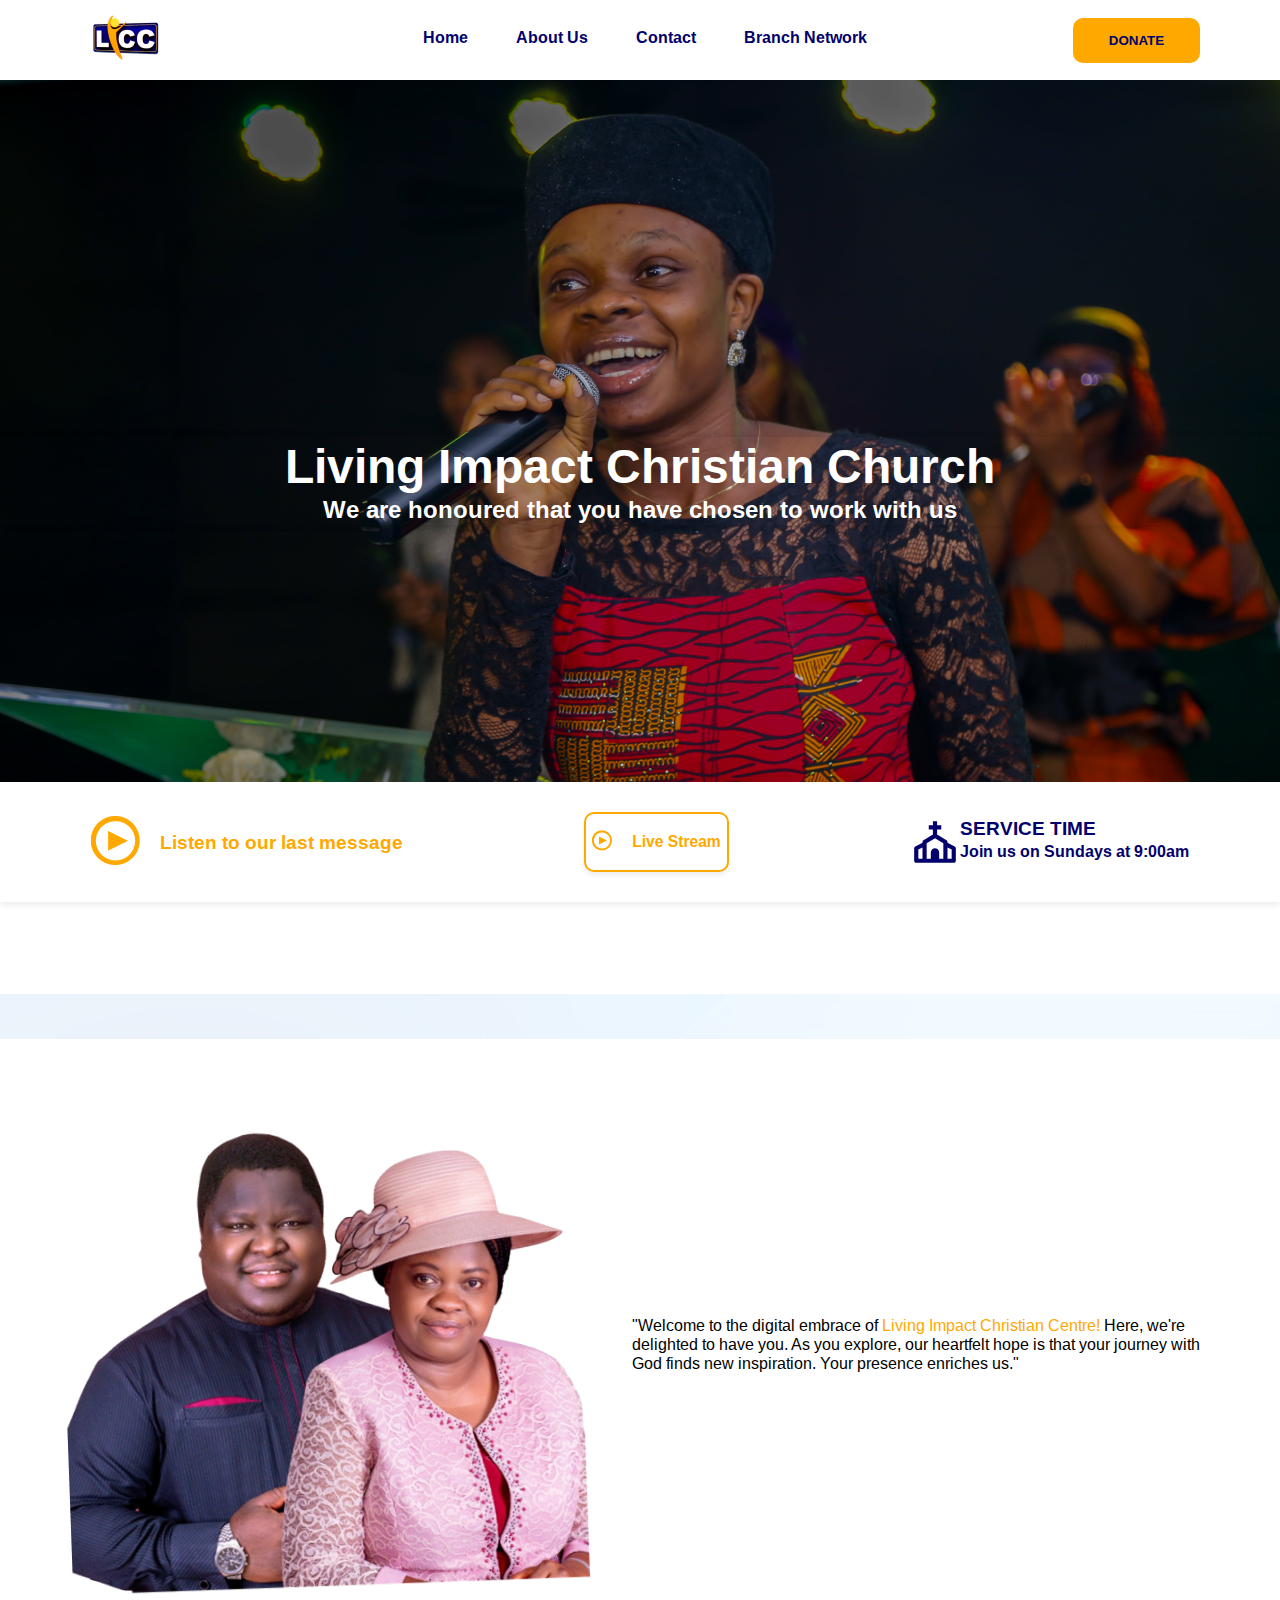
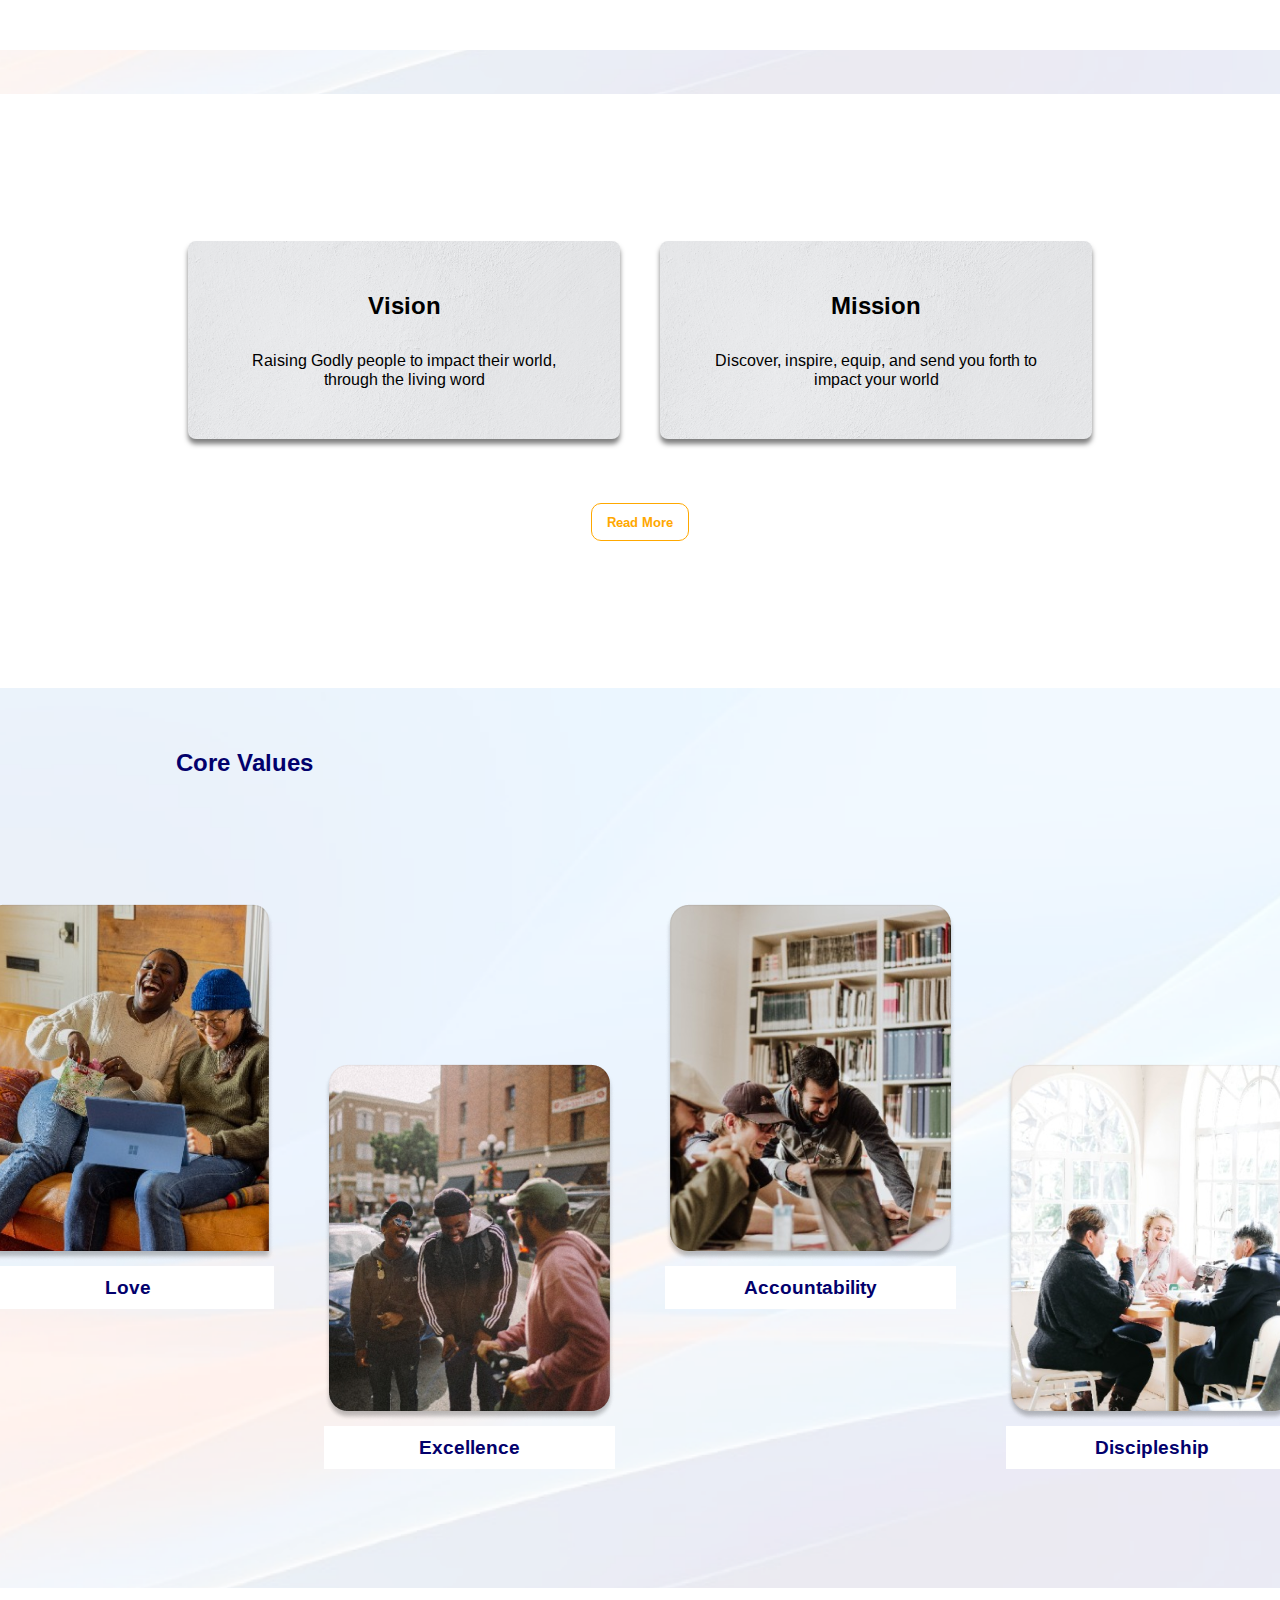
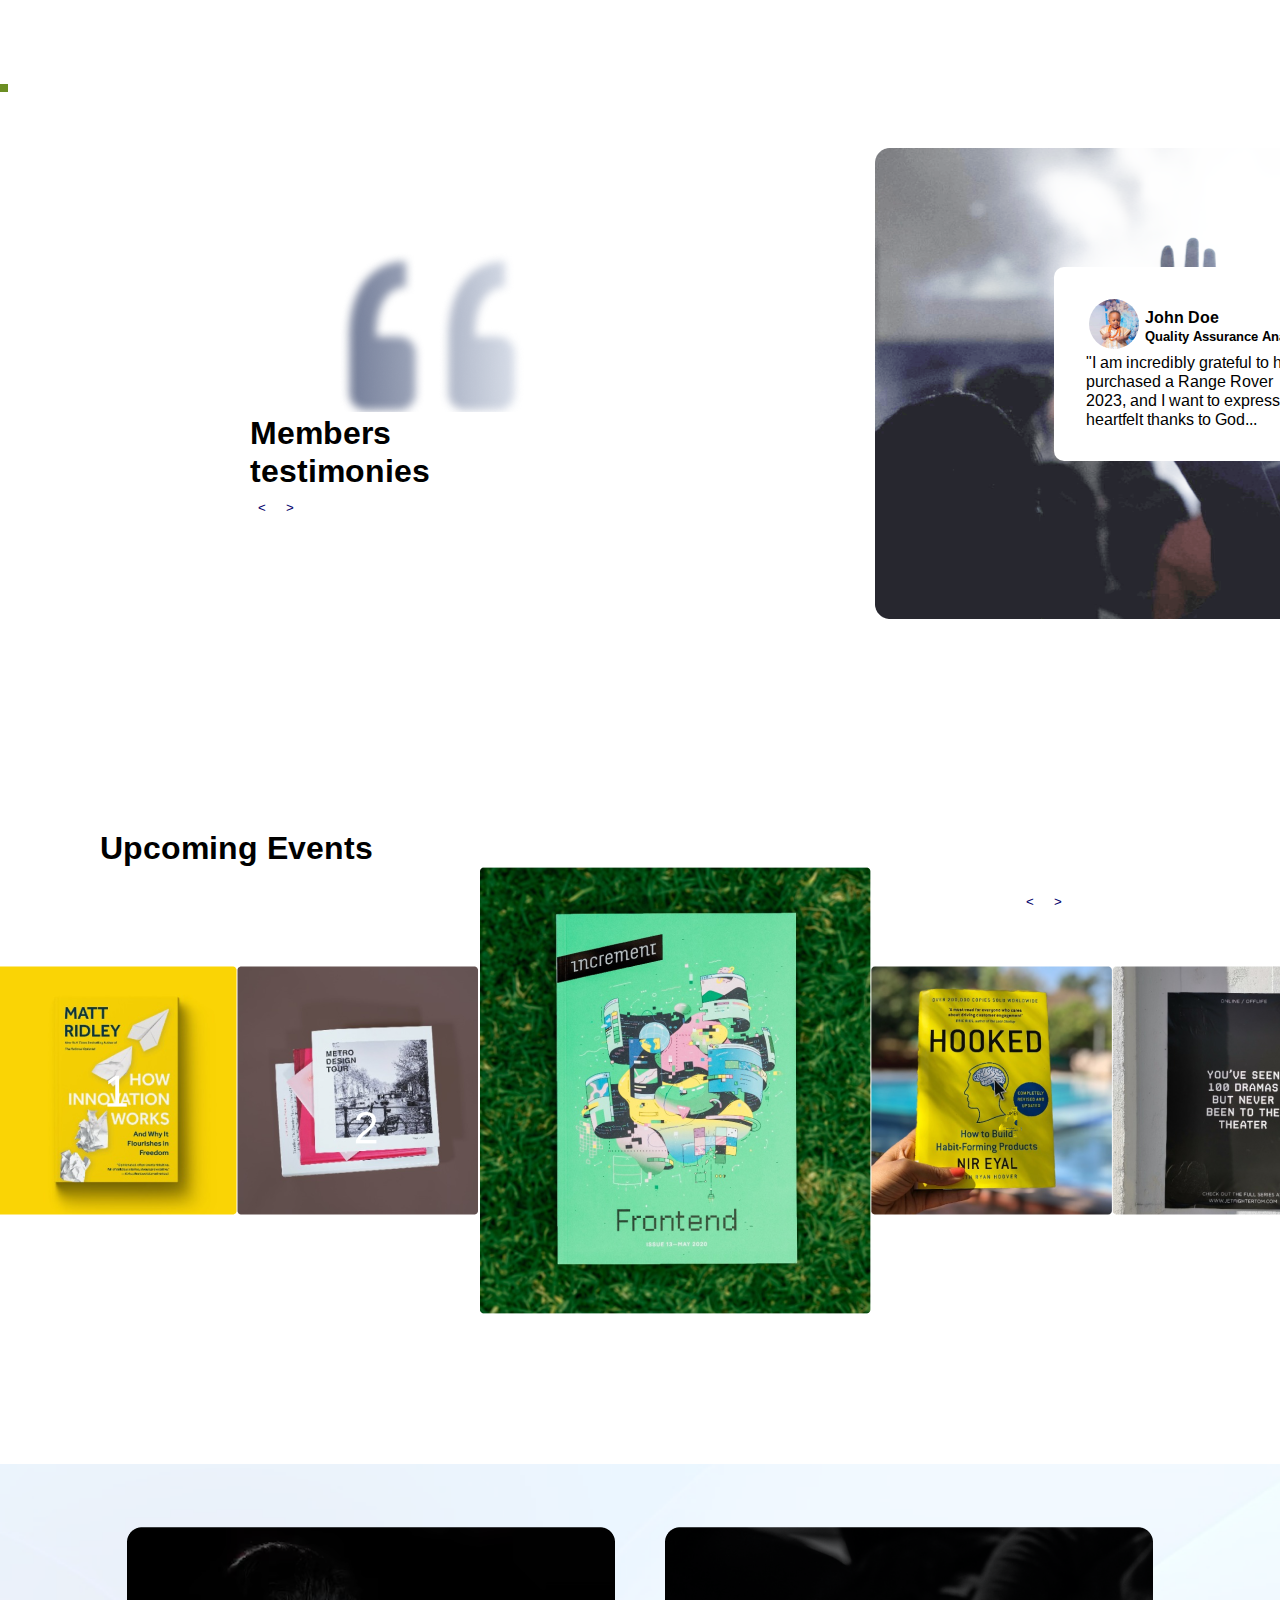
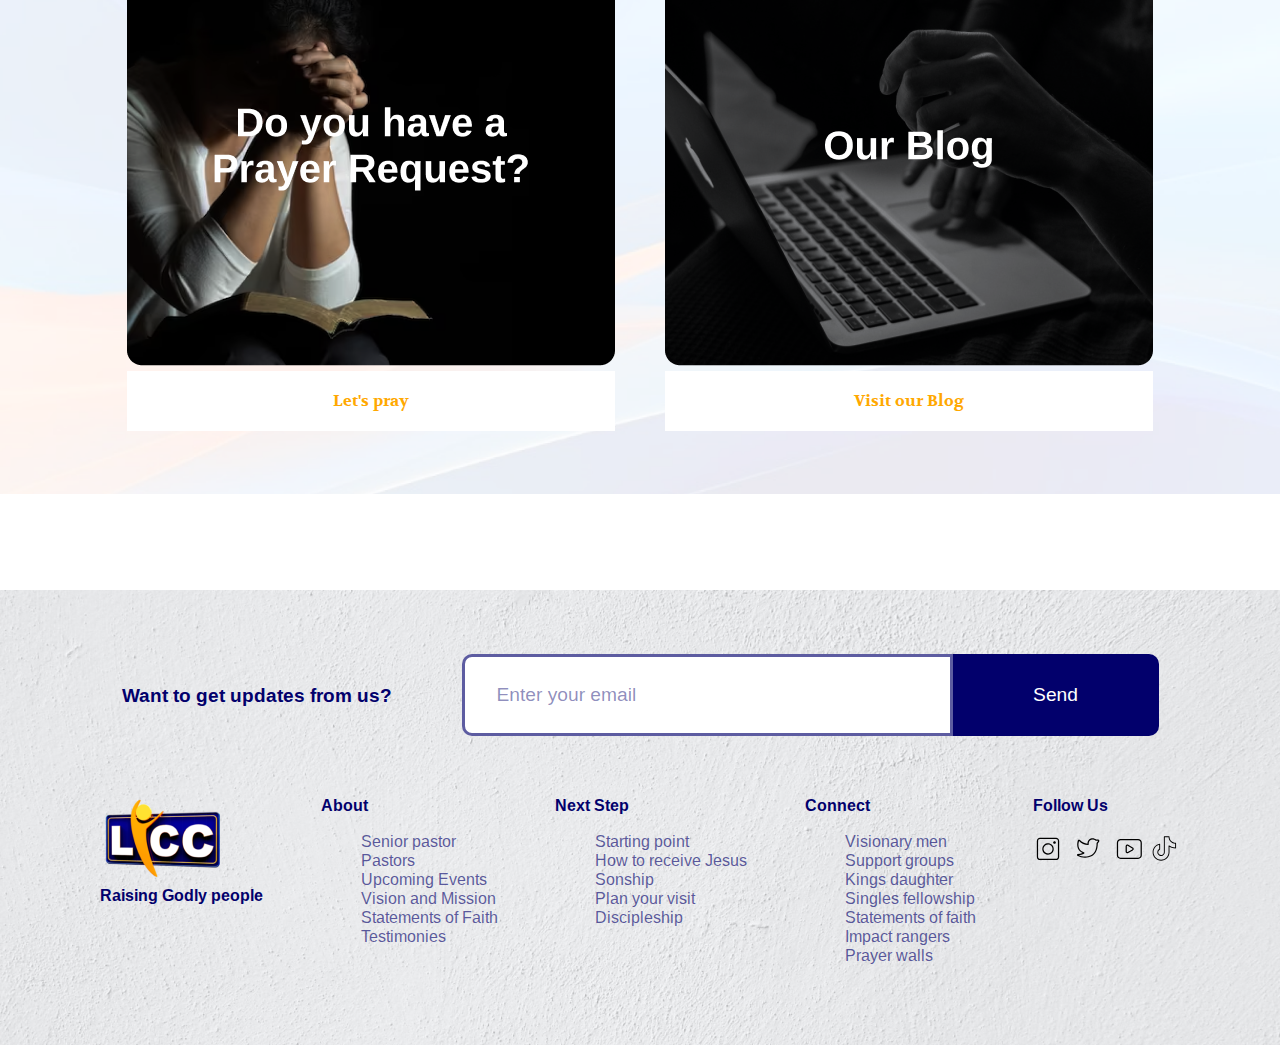
<file: index.html>
<!DOCTYPE html>
<html lang="en">
<head>
    <meta charset="UTF-8">
    <meta name="viewport" content="width=device-width, initial-scale=1.0">
    <title>LICC Church</title>
    <link rel="stylesheet" href="./css/styles.css">

    <link rel="preconnect" href="https://fonts.googleapis.com">
    <link rel="preconnect" href="https://fonts.gstatic.com" crossorigin>
    <link href="https://fonts.googleapis.com/css2?family=Arimo:wght@400;700&family=Crimson+Pro:wght@200&family=Lora:wght@500;700&family=Montserrat:wght@400;500;700&display=swap" rel="stylesheet">

    <link href="https://fonts.googleapis.com/css2?family=Arimo:wght@400;700&family=Crimson+Pro:wght@200&family=Lora:wght@500;700&family=Montserrat:wght@400;500;700&family=Volkhov:wght@700&display=swap" rel="stylesheet">
</head>
<body>
    <header>
        <div class="top">
            <div class="logo_holder">
                <img src="./assets/LICC_logo_1.png" alt="LICC logo">
            </div>

            <div class="navbar">
                <ul>
                    <li><a class="nav_links" href="">Home</a></li>
                    <li><a class="nav_links" href="">About Us</a></li>
                    <li><a class="nav_links" href="">Contact</a></li>
                    <li><a class="nav_links" href="">Branch Network</a></li>
                </ul>
            </div>

            <div class="donate">
                <button>DONATE</button>
            </div>
        </div>

        <div class="image_holder">
            <div class="image_text_container">
                <div class="image_text">
                    <h1>Living Impact Christian Church</h1>
                    <p>We are honoured that you have chosen to work with us</p>
                </div>
            </div>
        </div>

        <div class="quick_links">
            <a href="">
                <div class="last_message">
                    <div class="msg_logo"><img src="./assets/zondicons_play-outline.png" alt="play icon for last messages"></div>
                    <div class="msg_text"><h3>Listen to our last message</h3></div>
                </div>
            </a>

            <div class="live"> 
                <button class="live_stream">
                    <div class="msg_logo"><img src="./assets/zondicons_play-outline_1.png" alt="play icon for last messages"></div>
                    <div class="msg_text"><h3>Live Stream</h3></div>
                </button>
            </div>

            <div class="time">
                <div class="time_container">
                    <div class="church_logo"><img src="./assets/bx_church.svg" alt="church icon"></div>

                    <div class="time_text">
                        <div class="time_topic"><h3>SERVICE TIME</h3></div>
                        <div class="time_detail"><h4>Join us on Sundays at 9:00am</h4></div>
                    </div>
                </div>
            </div>
        </div>

    </header>

    <main>
        <div class="founder">
            <div class="founder_container">
                <div class="image_side">
                    <div class="founder_image">
                        <img src="./images/pastor_and_wife.png" alt="picture of founder">
                    </div>
                </div>
                <div class="speech_side">
                    <p>
                        "Welcome to the digital embrace of <span class="welcome_speech">Living Impact Christian Centre!</span> 
                        Here, we're delighted to have you. As you explore, our heartfelt hope is that your journey 
                        with God finds new inspiration. Your presence enriches us."
                    </p>
                </div>
            </div>
        </div>

        <div class="mission_vision">
            <div class="mv_case">
                <div class="vission_card">
                    <div class="heading vision"><h2>Vision</h2></div>
                    <div class="text"><p>Raising Godly people to impact their world, through the living word</p></div>
                </div>

                <div class="mission_card">
                    <div class="heading mission"><h2>Mission</h2></div>
                    <div class="text"><p>Discover, inspire, equip, and send you forth to impact your world</p></div>
                </div>
            </div>

            <div class="read_more">
                <button>Read More</button>
            </div>

        </div>
        <div class="core_values">
            <div class="cv_header"><h2>Core Values</h2></div>

            <div class="cv_cards">
                <div class="card love">
                    <div class="card_image"><img src="/images/Frame-168-1.png" alt="love image"></div>
                    <div class="card_text"><h3>Love</h3></div>
                </div>
                <div class="card excellence">
                    <div class="card_image"><img src="/images/Frame_169.png" alt="excellence image"></div>
                    <div class="card_text"><h3>Excellence</h3></div>
                </div>
                <div class="card accountability">
                    <div class="card_image"><img src="/images/Frame_170.png" alt="accountability image"></div>
                    <div class="card_text"><h3>Accountability</h3></div>
                </div>
                <div class="card discipleship">
                    <div class="card_image"><img src="/images/Frame_171.png" alt="discipleship image"></div>
                    <div class="card_text"><h3>Discipleship</h3></div>
                </div>
            </div>
        </div>

        <div class="members_testimonies">
            <div class="quotes"></div>
            <div class="congregation"></div>

            <div class="left_side">
                <div class="members_testimonies_header">
                    <h1>Members testimonies</h1>
                    <div class="mt_buttons">
                        <button class="previous button"><</button>
                        <button class="next button">></button>
                    </div>
                </div>
    
            </div>

            <div class="right_side">
                <div class="right_side_container">
                    <div class="mt_card">
                        <div class="card_top">
                            <div class="alias">
                                <img class="alias_picture" src="./images/baby.png" alt="image of the card owner">
                            </div>
                            <div class="alias">
                                <div class="name">
                                    <h4>John Doe</h4>
                                </div>
                                <div class="profession">
                                    <h5>Quality Assurance Analyst</h5>
                                </div>
                            </div>
                        </div>

                        <div class="card_bottom">
                            <p>"I am incredibly grateful to have purchased a Range Rover 2023, and I want to express my heartfelt thanks to God...</p>
                        </div>
                    </div>

                    <div class="mt_card">
                        <div class="card_top">
                            <div class="alias">
                                <img class="alias_picture" src="./images/baby.png" alt="image of the card owner">
                            </div>
                            <div class="alias">
                                <div class="name">
                                    <h4>John Doe</h4>
                                </div>
                                <div class="profession">
                                    <h5>Quality Assurance Analyst</h5>
                                </div>
                            </div>
                        </div>

                        <div class="card_bottom">
                            <p>"I am incredibly grateful to have purchased a Range Rover 2023, and I want to express my heartfelt thanks to God...</p>
                        </div>
                    </div>

                    <div class="mt_card">
                        <div class="card_top">
                            <div class="alias">
                                <img class="alias_picture" src="./images/baby.png" alt="image of the card owner">
                            </div>
                            <div class="alias">
                                <div class="name">
                                    <h4>John Doe</h4>
                                </div>
                                <div class="profession">
                                    <h5>Quality Assurance Analyst</h5>
                                </div>
                            </div>
                        </div>

                        <div class="card_bottom">
                            <p>"I am incredibly grateful to have purchased a Range Rover 2023, and I want to express my heartfelt thanks to God...</p>
                        </div>
                    </div>
                </div>
            </div>

        </div>

        <div class="upcoming_events">
            <div class="event_detail">
                <div class="event_topic">
                    <h1>Upcoming Events</h1>
                </div>
    
                <div class="event_buttons">
                    <button class="previous button"><</button>
                    <button class="next button">></button>
                </div>
            </div>

            <div class="event_cards">
                <div class="event_image">
                    <img src="./images/event_images/Frame_89.png" alt="">
                </div>
                <div class="event_image">
                    <img src="./images/event_images/Frame_90.png" alt="">
                </div>
                <div class="event_image">
                    <img src="./images/event_images/Frame_91.png" alt="">
                </div>
                <div class="event_image">
                    <img src="./images/event_images/Frame_92.png" alt="">
                </div>
                <div class="event_image">
                    <img src="./images/event_images/Frame_93.png" alt="">
                </div>
            </div>


        </div>
        <div class="prayer_blog">
            <div class="prayer">
                <div class="prayer_image">
                    <img src="./images/Frame_68.png" alt="Prayer request">
                </div>
                <div class="prayer_text">
                    <h4>Let's pray</h4>
                </div>
            </div>
            <div class="blog">
                <div class="blog_image">
                    <img src="./images/Frame_69.png" alt="Our blog">                    
                </div>
                <div class="blog_text">
                    <h4>Visit our Blog</h4>
                </div>

            </div>
        </div>
    </main>

    <footer>
        <div class="newsletter">
            <div class="question">
                <h3>Want to get updates from us?</h3>
            </div>

            <div class="email">
                <input type="text" placeholder="Enter your email">
                <button id="email-btn">Send</button>
            </div>
        </div>

        <div class="reaching_out">
            <div class="brand">
                <div class="brand_logo">
                    <img src="./assets/LICC_logo_2.png" alt="LICC logo">
                </div>
                <div class="reaching_out_text">
                    <h4>Raising Godly people</h4>
                </div>
            </div>

            <div class="about ro_col">
                <h4>About</h4>
                <ul>
                    <a href=""><li class="sub_about">Senior pastor</li></a>
                    <a href=""><li class="sub_about">Pastors</li></a>
                    <a href=""><li class="sub_about">Upcoming Events</li></a>
                    <a href=""><li class="sub_about">Vision and Mission</li></a>
                    <a href=""><li class="sub_about">Statements of Faith</li></a>
                    <a href=""><li class="sub_about">Testimonies</li></a>
                </ul>
            </div>

            <div class="next_step ro_col">
                <h4>Next Step</h4>
                <ul>
                    <a href=""><li class="sub_next_step">Starting point</li></a>
                    <a href=""><li class="sub_next_step">How to receive Jesus</li></a>
                    <a href=""><li class="sub_next_step">Sonship</li></a>
                    <a href=""><li class="sub_next_step">Plan your visit</li></a>
                    <a href=""><li class="sub_next_step">Discipleship</li></a>
                </ul>
            </div>

            <div class="connect ro_col">
                <h4>Connect</h4>
                <ul>
                    <a href=""><li class="sub_connect">Visionary men</li></a>
                    <a href=""><li class="sub_connect">Support groups</li></a>
                    <a href=""><li class="sub_connect">Kings daughter</li></a>
                    <a href=""><li class="sub_connect">Singles fellowship</li></a>
                    <a href=""><li class="sub_connect">Statements of faith</li></a>
                    <a href=""><li class="sub_connect">Impact rangers</li></a>
                    <a href=""><li class="sub_connect">Prayer walls</li></a>
                </ul>
            </div>

            <div class="follow_us ro_col">
                <h4>Follow Us</h4>
                <div class="sm_container">
                    <a href=""><div class="instagram"><img src="./assets/social_media/instagram.svg" alt=""></div></a>
                    <a href=""><div class="twitter"></div><img src="./assets/social_media/twitter.svg" alt=""></a>
                    <a href=""><div class="youtube"></div><img src="./assets/social_media/youtube.svg" alt=""></a>
                    <a href=""><div class="tiktok"></div><img src="./assets/social_media/tiktok.svg" alt=""></a>
                </div>
            </div>
        </div>
    </footer>
    
</body>
</html>
</file>
<file: css/styles.css>
/* setting defaults */
body {
    margin: 0;
    background-color: #ffffff;
    color: #000000;
    font-family: 'Arimo', sans-serif;
}

h1, h2, h3, h4, h5, h6, p{
    margin: 0;
}

*{
    /* border: 1px solid red; */
}

.top {
    max-width: 100%;
    height: 80px;
    display: flex;
    justify-content: space-between;
    align-items: center;
    padding: 0 80px;
    
}

.nav_links {
    font-weight: 700;
    text-decoration: none;
    color:#02006C;
}

.navbar ul li {
    border-bottom: 6px solid transparent;
}

.navbar ul li:hover {
    border-bottom: 6px solid #FFA800;
}

.navbar ul li {
    list-style-type: none;
    height: 18px;
    padding: 4px;
}

.navbar ul {
    display: flex;
    column-gap: 40px;
    justify-content: center;
}

.donate button {
    font-weight: 700;
    color: #02006C;
    background:#FFA800;
    width: 127px;
    height: 45px;
    border-radius: 10px;
    border: none;
    outline: none;
}

button:hover {
    cursor: pointer;
}

.image_holder {
    display: flex;
    height: 702px;
    background-image: url("../images/emmem.png");
    background-color: #e775f1;
    background-position: center;
    background-repeat:no-repeat;
    background-size: cover;
    /* object-fit: cover; */
    position: relative;
}

.image_text_container {
    font-weight: 700;
    font-size: 1.5rem;
    width: 100%;
    position: absolute;
    top: 357px;
    box-shadow: 0px 4px 4px 0px #00000010, 0px -4px 4px 0px #00000010;
}

.image_text {
    text-align: center;
    color: #ffffff;
}

.quick_links {
    box-shadow: 0px 4px 4px 0px rgb(0, 0, 0, 0.06);
    display: flex;
    justify-content: space-around;
    align-items: center;
    height: 120px;
    width: 100%;
}

.msg_logo {
    margin-right: 20px;
}

.msg_text {
    color: #FFA800;
}

.quick_links a {
    text-decoration: none;;
}

.last_message {
    height: 59px;
    width: fit-content;
    display: flex;
    justify-content: center;
    align-items: center;
}

.time {
    color:#02006C;
}

.live_stream {
    background-color: inherit;
    height: 60px;
    width: fit-content;
    display: flex;
    justify-content: center;
    align-items: center;
    border: 2px solid #FFA800;
    border-radius: 10px;
    box-shadow: 0px 4px 4px 0px rgb(0, 0, 0, 0.06);
}

.time_container {
    width: fit-content;
    display: flex;
    justify-content: space-between;
    align-items: center;
}

.church_logo {
    height: 50px;
    width: fit-content;
}

.time_text {
    display: flex;
    flex-direction: column;
    justify-content: space-around;
    height: 50px;
    width: fit-content;
}

.time_topic {
    height: 50px;
    width: fit-content;
}


.time_detail {
    height: 50px;
    width: fit-content;
}


/* typography*/
.time h3, h4 {
    margin: 0px;
}

.founder {
    display: flex;
    align-items: center;
    justify-content: center;
    margin-top: 92px;
    background-image: url(../images/bg_image.png);
    background-color: aqua;
    height: 700px;
    background-position: center;
    background-repeat: no-repeat;
    background-size: cover;
}

.founder_container {
    width: 100%;
    background-color: #fff;
    padding: 50px 0;
    display: flex;
    justify-content: center;
    gap: 40px;
    align-items: center;

}

.founder_image {
}

.speech_side { 
    display: flex;
    align-items: center;
    width: 592px;
    height: 199px;
    text-align: left;
    
}

.welcome_speech {
    color: #FFA800;
}

.mission_vision {
    padding: 51px 0px;
    margin-top: 96px;
    max-width: 100%;   
}

.mv_case {
    display: flex;
    justify-content: center;
    align-items: center;
    gap: 40px;
}

.vission_card, .mission_card {
    display: flex;
    flex-direction: column;
    justify-content: center;
    align-items: center;
    padding: 50px;
    text-align: center;
    border-radius: 8px;
    width: 332px;
    background-image: url("../images/Frame_177.png");
    background-color: gray;
    background-position: center;
    background-repeat:no-repeat;
    background-size: cover;
    box-shadow: 0 5px 5px 0 rgba(0, 0, 0, 0.5);
}

.heading h2 {
    margin-bottom: 30px;
}

.read_more {
    margin-top: 64px;
    text-align: center;
}

.read_more button {
    border-radius: 10px;
    border: 1px solid #FFA800;
    padding: 10px 15px;
    outline: none;
    background-color: inherit;
    color: #FFA800;
    font-family: 'Arimo', sans-serif;
    font-weight: 700;
}

.mv_case h4 {
    text-align: center;
    margin: 20px 0px;
    color: #FFA800;
}

.core_values {
    position: relative;
    margin-top: 96px;
    background-image: url(../images/bg_image.png);
    background-color: aqua;
    height: 900px;
    background-position: center;
    background-repeat: no-repeat;
    background-size: cover;
    display: flex;
    justify-content: center;
    align-items: center;
}

.cv_header {
    color: #02006C;
    position: absolute;
    top: 60px;
    left: 176px;
}

.cv_cards {    
    position: absolute;
    top: 216px;
    display: flex;
    justify-content: space-between;
    gap: 50px;
}

.card {
    /* box-shadow: 0px 4px 4px 0px rgba(0,0,0,0,0.06); */
    /* background: red;  */
}

.card_image{
    width: 100%;
}

.card_text {
    color: #02006C;
    background: white;
    padding: 10px 20px;
    text-align: center;
}

.card_text h3 {
    margin: 0;
}


.excellence, .discipleship{
    position: relative;
    top: 160px;
}

.members_testimonies {
    position: relative;
    margin-top: 96px;
    padding: 64px 0 64px 64px;
    display: grid;
    grid-template-columns: 2fr 1fr;
    overflow: hidden;
}

.members_testimonies_header {
    position: absolute;
    top: 330px;
    left: 250px;
    width: 240px;
}

.mt_buttons {
    margin-top: 5px;
}

.right_side {
    position: absolute;
    border: 4px dashed olivedrab;
    
}

.right_side_container {
    position: absolute;
    top: 179px;
    left: 1050px;
    
    display: flex;
    /* justify-content: ; */
    gap: 30px;
    width: 928px;
}

.mt_card {
    background-color: #fff;
    padding: 32px;
    width: 380px;
    border-radius: 10px;
}

.card_top {
    display: flex;
    justify-content: space-around;
    align-items: center;
}

.alias_picture {
    width: 50px;
    aspect-ratio: 1;
    border-radius: 50%; 
}

.quotes {
    /* width: 40%; */
    background-image: url(../assets/bi_quote.png);
    height: 264px;
    background-position: 236px 64px;
    background-repeat: no-repeat;
    /* background-size: ; */
}
.congregation {
    /* width: 40%; */
    background-image: url(../images/Frame_60.png);
    height: 471px;
    /* background-position: 1300px 64px; */
    /* background-position: right bottom; */
    background-repeat: no-repeat;
}

.upcoming_events {
    padding: 50px 0;
    margin-top: 96px;
    /* width: 100%; */
}

.event_detail {
    position: relative;
    display: flex;
    justify-content: space-between;
}

.event_topic h1 {
    margin-left: 100px;
}

.event_cards {
    display: flex;
    /* gap: 40px; */
    justify-content: space-around;
    align-items: center;
}

.event_buttons {
    position: absolute;
    top: 60px;
    right: 210px;
}

.button {
    border: none;
    width: 24px;
    height: 24px;
    color: #02006C;
    background-color: inherit;
    outline: none;
    padding: 4px;
}

.prayer_blog {
    font-family: 'Volkhov', serif;
    font-weight: 700;
    margin-top: 96px;
    background-image: url(../images/bg_image.png);
    background-color: aqua;
    height: 630px;
    background-position: center;
    background-repeat: no-repeat;
    background-size: cover;
    display: flex;
    gap: 50px;
    justify-content: center;
    align-items: center;
}

.blog_text, .prayer_text {
    color:#FFA800;
    text-align: center;
    padding: 20px;
    background-color: #ffffff;
}

footer {
    padding: 64px 100px;
    margin-top: 96px;
    background-image: url(../images/Frame_177.png);
    font-family: 'Arimo', sans-serif;

}

footer a {
    list-style-type: none;
    text-decoration: none;
    font-family: 'Arimo', sans-serif;
    color: #02006CA3;

}

.question h3 {
    color:#02006C;
}

.newsletter{
    margin: 0 auto;
    width: fit-content;
    display: flex;
    justify-content: center;
    align-items: center;
    gap: 70px;
}

.newsletter input[type="text"] {
    font-size: larger;
    width: 469px;
    height: 68px;
    border: 3px solid #02006CA3;
    border-top-left-radius: 10px;
    border-bottom-left-radius: 10px;
    padding: 4px 8px;
    text-indent: 24px;
}

::placeholder {
    color: #02006C73;
}

.email {
    display: flex;
}

#email-btn {
    font-size: larger;
    /* padding:  */
    border: none;
    width: 206px;
    outline: none;
    background-color: #02006C;
    color: #fff;
    border-top-right-radius: 10px;
    border-bottom-right-radius: 10px;
}

.brand_log {
    width: 100%;
}

.reaching_out {
    margin-top: 60px;
    width: 100%;
    display: flex;
    justify-content: space-between;
    align-items: flex-start;
}

.reaching_out h4 {
    color: #02006C;
    font-family: 'Arimo', sans-serif;

}

.reaching_out ul a {
    margin-bottom: 18px;
}

.sm_container {
    margin-top: 12px;
    display: flex;
    gap: 4px;
    justify-content: center;
    align-items: center;
}

.ro_col {
    
}
</file>
